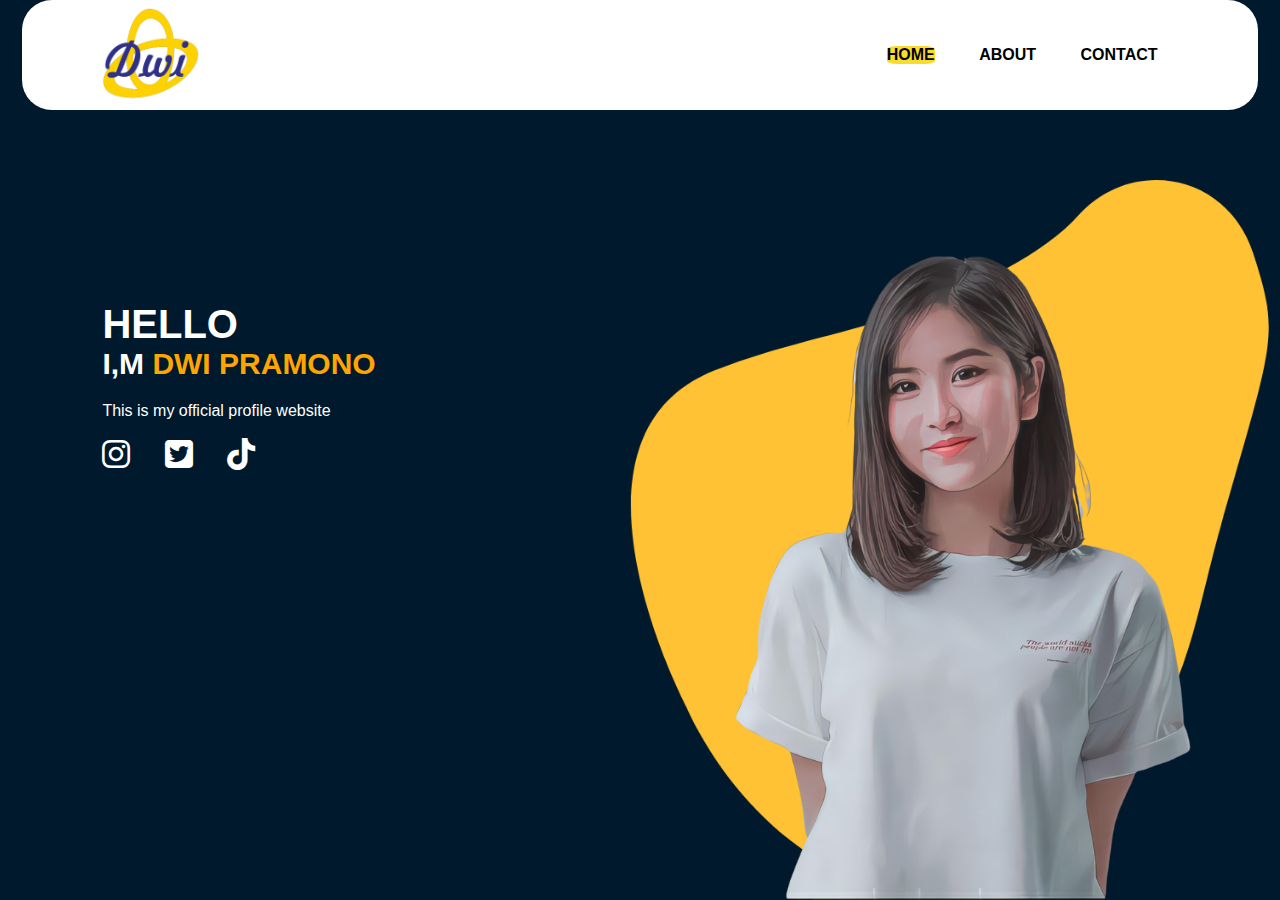
<file: profile/index.html>
<!DOCTYPE html>
<html lang="en">
<head>
    <meta charset="UTF-8">
    <meta http-equiv="X-UA-Compatible" content="IE=edge">
    <meta name="viewport" content="width=device-width, initial-scale=1.0">
    <title>Dwi Pramono-Profile</title>
    <link rel="stylesheet" href="style.css">
    <link rel="stylesheet" href="https://cdnjs.cloudflare.com/ajax/libs/font-awesome/6.1.1/css/all.min.css">
</head>
<body>
    <div class="medsos">
        
    </div>
    <div class="hero"> 
        <nav>
            <img src="img/logo.png" class="logo">
            <ul>
                <li class="active"><a href="index.html">HOME</a></li>
                <li><a href="about.html">ABOUT</a></li>
                <li><a href="contact.html">CONTACT</a></li>
            </ul>
        </nav>
        <div class="nama">
            <h1>HELLO</h1>
            <h2>I,M <span> DWI PRAMONO</span></h2>
            <p>This is my official profile website</p>
            <ul>
                <li><a href="https://instagram.com/_monnss"><i class="fa-brands fa-instagram fa-2x"></i></a></li>
                <li><a href="https://twitter.com/_dwipramono?t=-X88keQZnqCbPmBZPzgvjA&s=09"><i class="fa-brands fa-twitter-square fa-2x"></i></a></li>
                <li><a href="https://vt.tiktok.com/ZSdYV2H3P/"><i class="fa-brands fa-tiktok fa-2x"></i></a></li>
            </ul>
            <h3>!Ini bukan Saya!</h3>
        </div>
        <div class="images">
            <img src="img/shape.png" class="shape">
            <img src="img/alice.png" class="foto">
        </div>
    </div>
</body>
</html>
</file>
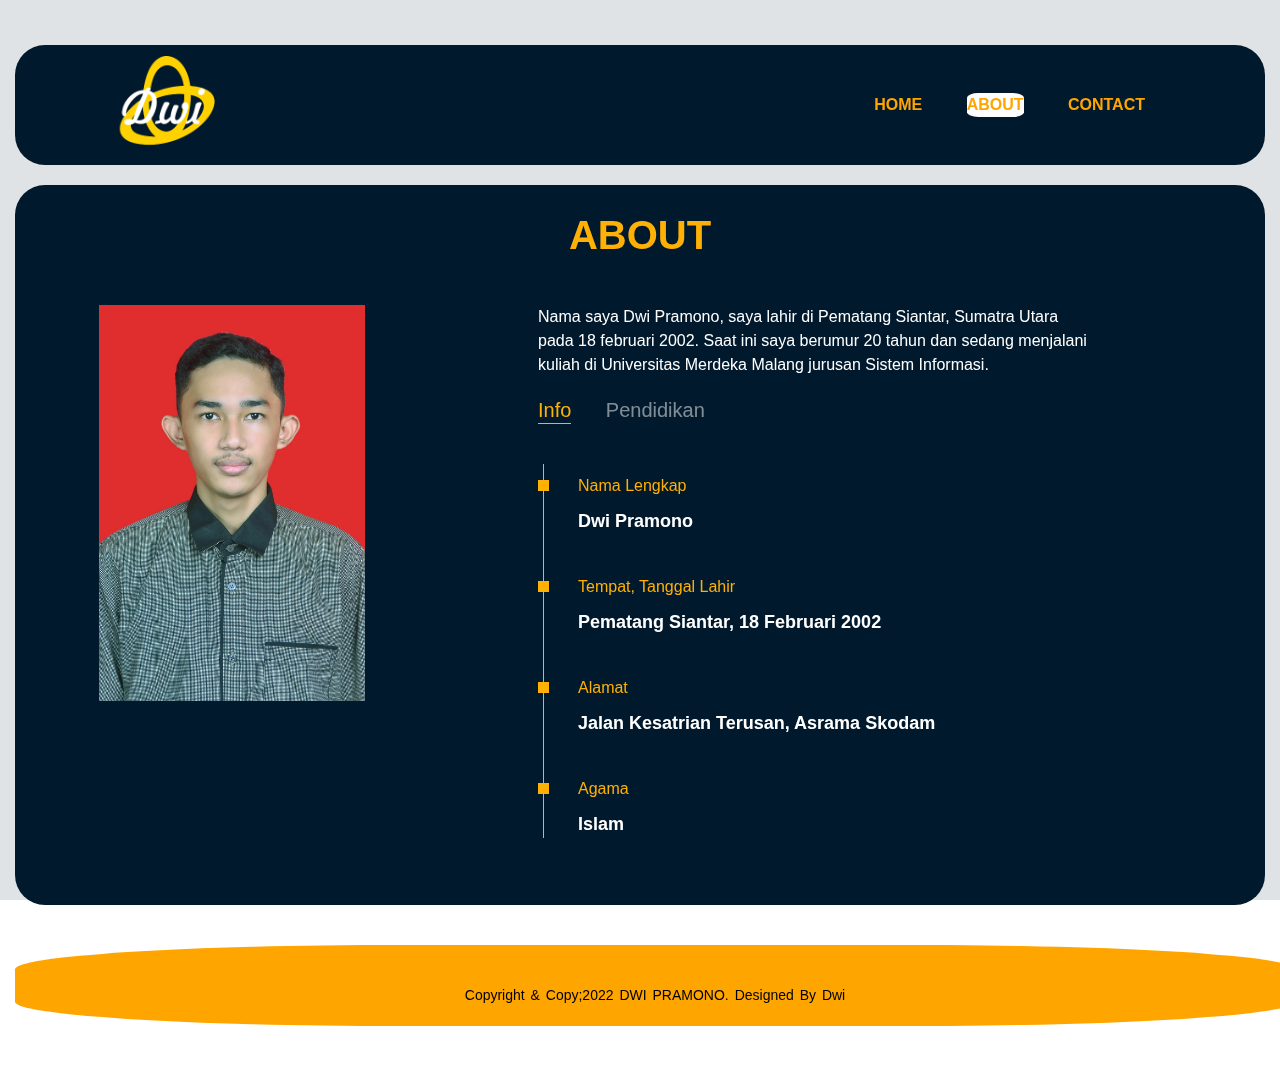
<file: profile/about.html>
<!DOCTYPE html>
<html lang="en">
<head>
    <meta charset="UTF-8">
    <meta http-equiv="X-UA-Compatible" content="IE=edge">
    <meta name="viewport" content="width=device-width, initial-scale=1.0">
    <title>Dwi Pramono-Profile</title>
    <link rel="stylesheet" href="styleabout.css">
</head>
<body>
    
    <nav>
        <img src="img/logo2.png" class="logo">
        <ul>
            <li><a href="index.html">HOME</a></li>
            <li class="activenav"><a href="about.html">ABOUT</a></li>
            <li><a href="contact.html">CONTACT</a></li>
        </ul>
    </nav>
        <section class="about">
            <div class="container">
                <div class="row">
                    <div class="judul">
                        <h2>ABOUT</h2>
                    </div>
                </div>
            
                <div class="row">
                    <div class="about-gambar">
                        <div class="box-gambar">
                            <img src="img/dwi.JPG" alt="about gambar">
                        </div>
                    </div>
                    <div class="about-text">
                        <p>Nama saya Dwi Pramono, saya lahir di Pematang Siantar, Sumatra Utara pada 18 februari 2002. Saat ini saya berumur 20 tahun dan sedang menjalani kuliah di Universitas Merdeka Malang jurusan Sistem Informasi.</p>

                        <div class="about-tab">
                            <button type="button" class="tab-item active" data-target="#info">Info</button>
                            <button type="button" class="tab-item" data-target="#pendidikan">Pendidikan</button>
                        </div>

                        <div class="tab-konten active" id="info">
                            <div class="timeline">
                                <div class="timeline-item">
                                    <span class="date">Nama Lengkap</span>
                                    <h4>Dwi Pramono</h4>
                                    <p></p>
                                </div>

                                <div class="timeline-item">
                                    <span class="date">Tempat, Tanggal Lahir</span>
                                    <h4>Pematang Siantar, 18 Februari 2002</h4>
                                    <p></p>
                                </div>

                                <div class="timeline-item">
                                    <span class="date">Alamat</span>
                                    <h4>Jalan Kesatrian Terusan, Asrama Skodam</h4>
                                    <p></p>
                                </div>

                                <div class="timeline-item">
                                    <span class="date">Agama</span>
                                    <h4>Islam</h4>
                                    <p></p>
                                </div>
                            </div>
                        </div>

                        <div class="tab-konten" id="pendidikan">
                            <div class="timeline">
                                <div class="timeline-item">
                                    <span class="date">2008-2014</span>
                                    <h4>SDN Kesatrian II Malang</h4>
                                    <p></p>
                                </div>

                                <div class="timeline-item">
                                    <span class="date">2004-2017</span>
                                    <h4>SMPN 20 Malang</h4>
                                    <p></p>
                                </div>

                                <div class="timeline-item">
                                    <span class="date">2017-2020</span>
                                    <h4>SMAN 10 Malang</h4>
                                    <p></p>
                                </div>

                                <div class="timeline-item">
                                    <span class="date">2020-Sekarang</span>
                                    <h4>Universitas Merdeka Malang - <span>S1 Sistem Informasi</span></h4>
                                    <p></p>
                                </div>
                            </div>
                        </div>

                    </div>
                </div>
            </div>
        </section>
        
        
    </div>
    <footer>
            <div class="footer-bawah">
                <p>copyright & copy;2022 DWI PRAMONO. Designed by Dwi</p>
            </div>
        </footer>
        
    <script src="script.js"></script>
</body>
</html>
</file>
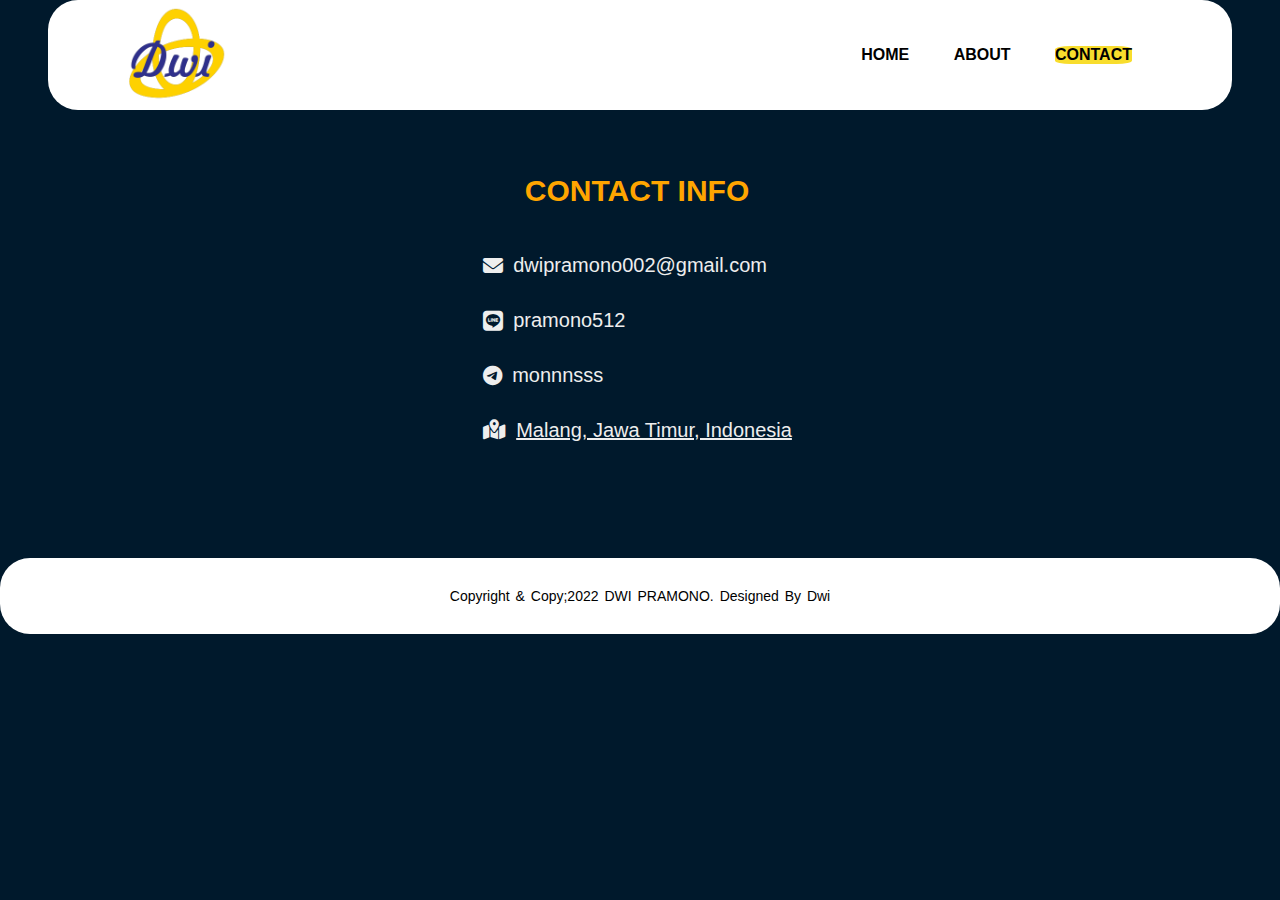
<file: profile/contact.html>
<!DOCTYPE html>
<html lang="en">
<head>
    <meta charset="UTF-8">
    <meta http-equiv="X-UA-Compatible" content="IE=edge">
    <meta name="viewport" content="width=device-width, initial-scale=1.0">
    <title>Dwi Pramono-Profile</title>
    <link rel="stylesheet" href="stylecontact.css">
    <link rel="stylesheet" href="https://cdnjs.cloudflare.com/ajax/libs/font-awesome/6.1.1/css/all.min.css">
</head>
<body>
    <div class="hero"> 
        <nav>
            <img src="img/logo.png" class="logo">
            <ul>
                <li><a href="index.html">HOME</a></li>
                <li><a href="about.html">ABOUT</a></li>
                <li class="active"><a href="contact.html">CONTACT</a></li>
            </ul>
        </nav>
    <section class="contact" id="contact">
        <div class="row">
            <div class="content">
                <h3 class="title">Contact Info</h3>
                <div class="info">
                    <h3> <i class="fa-solid fa-envelope"></i>dwipramono002@gmail.com</h3>
                    <h3> <i class="fa-brands fa-line"></i>pramono512</h3>
                    <h3> <i class="fa-brands fa-telegram"></i>monnnsss</h3>
                    <h3><a href="https://goo.gl/maps/yTZ65ozxebWdccTC6"><i class="fa-solid fa-map-location-dot"></i>Malang, Jawa Timur, Indonesia</a></h3>
                </div>
            </div>
        </div>
    </section>
    <footer>
        <div class="footer-bawah">
            <p>copyright & copy;2022 DWI PRAMONO. Designed by Dwi</p>
        </div>
    </footer>
</body>
</html>
</file>
<file: profile/style.css>
*{
    margin: 0;
    padding: 0;
    font-family: sans-serif;
}
.hero{
    position: relative;
    width: 100%;
    height: 100vh;
    background: #00192c;
}
nav{
    display: flex;
    width: 84%;
    margin: auto;
    padding: 5px 80px;
    align-items: center;
    justify-content: space-between;
    background-color: #fff;
    border-radius: 30px;
}
.logo{
    width: 100px;
    cursor: pointer;
}
nav ul li{
   display: inline-block;
   list-style: none;
   margin: 10px 20px; 
}
nav ul li a{
    text-decoration: none;
    color: #000;
    font-weight: bold;  
}
nav ul li a:hover{
    color: red;
}
.active{
    background-color: rgb(248, 221, 45);
    color: red; 
    border-radius: 20%;
 }
.nama{
    margin-left: 8%;
    margin-top: 15%;
}
.nama h1{
    font-family: Georgia, sans-serif;
    font-size: 40px;
    color: #fff;
}
.nama h2{
    font-size: 30px;
    color: #fff;
    margin-bottom: 20px;
}
.nama h3{
    margin-left: 69%;
    color: red;
}
span{
    color: orange;
}
.nama p{
    color: #fff;
    line-height: 20px;
    margin-bottom: 15px;
}
.images{
    width: 45%;
    height: 80%;
    position: absolute;
    bottom: 0;
    right: 100px;
}
.images img{
    height: 100%;
    position: absolute;
    left: 60%;
    bottom: 0;
    transform: translate(-50%);
    transition: bottom 1s, left 1s;
}
.images:hover .shape{
    bottom: 40px;
    left: 35%;
}
.images:hover .foto{
    left: 27%;
}
.nama ul li{
    display: inline-block;
    line-height: 50px;
    margin-right: 30px;
}
.nama ul li a{
    color: #fff;
}
.nama ul li a:hover{
    color: orange;
}
</file>
<file: profile/styleabout.css>
*{
    box-sizing: border-box;
    padding: 0;
    margin: 0;
    outline: none;
    font-family: sans-serif;
}
nav{
    display: flex;
    width: 100%;
    margin: auto;
    margin-bottom: 20px;
    padding: 10px 100px;
    align-items: center;
    justify-content: space-between;
    background-color: #00192c;
    border-radius: 30px;
}
.activenav{
    background-color: #fff;
    color: red; 
    border-radius: 20%;
 }
.logo{
    width: 100px;
    cursor: pointer;
}
nav ul li{
   display: inline-block;
   list-style: none;
   margin: 10px 20px; 
}
nav ul li a{
    text-decoration: none;
    color: orange;
    font-weight: bold;  
}
nav ul li a:hover{
    color: red;
}
::before,
::after{
    box-sizing: border-box;
}
body{
    min-height: 100vh;
    background-color: #fff;
    font-family: sans-serif;
    color: #fff;
    line-height: 1.5;
    overflow-x: hidden;
    -webkit-tap-highlight-color: transparent;
    padding: 5vh 15px;
}
body::before{
    content: '';
    position: fixed;
    left: 0;
    top: 0;
    height: 100%;
    width: 100%;
    background-color: #00192c;
    z-index: -1;
    opacity: 0.12;
}
img{
    max-width: 70%;
    vertical-align: middle;
}
section{
    background-color: #00192c;
    min-height: 80vh;
    border-radius: 30px;
}
button{
    font-family: inherit;
    user-select: none;
}
.main{
    max-width: 1200px;
    margin: auto;
}
.container{
    padding: 0 40px;
}
.row{
    display: flex;
    flex-wrap: wrap;
}
.judul{
    padding: 0 15px;
    width: 100%;
    text-align: center;
    margin-bottom: 40px;
}
.judul h2{
    font-size: 40px;
    text-transform: capitalize;
    color: rgb(255, 176, 5);
    margin-top: 20px;
}
.about-gambar{
    width: 40%;
    padding: 0 15px;
}
.about-text{
    width: 50%;
    padding: 0 15px;
}
.about-gambar .box-gambar{
    background-color: var(--white-alpha-25);
    max-width: 380px;
    border: 1px solid var(--white-alpha-40);
    margin: auto;
    border-radius: 10px;
}
.about-tab{
    margin-top: 20px;
}
.about-tab .tab-item{
    padding: 2px 0;
    background-color: transparent;
    border: none;
    text-transform: capitalize;
    display: inline-block;
    color: #fff;
    font-size: 20px;
    cursor: pointer;
    font-weight: 500;
    margin: 0 30px 0 0;
    position: relative;
    opacity: 0.5;
    transition: all 0.3s ease;
}
.about-tab .tab-item:last-child{
    margin: 0;
}
.about-tab .tab-item::before{
    content: '';
    position: absolute;
    left: 0;
    bottom: 0;
    width: 0%;
    height: 1px;
    background-color: #fff;
    transition: width 0.3s ease;
}
.about-tab .tab-item:hover::before{
    width: 100%;
}
.about-tab .tab-item.active::before{
    width: 100%;
    background-color: rgb(255, 176, 5);
}
.about-tab .tab-item.active{
    color: rgb(255, 176, 5);
    opacity: 1;
    cursor: auto;
}
.about-text .timeline{
    position: relative;
}
.about-text .timeline::before{
    content: '';
    position: absolute;
    height: 100%;
    width: 1px;
    top: 0;
    left: 5px;
    background-color: rgb(255, 176, 5);
}
.about-text .tab-konten{
    padding: 40px 0;
    display: none;
}
.about-text .tab-konten.active{
    display: block;
}
.about-text .timeline-item{
    margin-bottom: 30px;
    position: relative;
    padding: 10px 0 0 40px;
}
.about-text .timeline-item::before{
    content: '';
    position: absolute;
    height: 11px;
    width: 11px;
    background-color: rgb(255, 176, 5);
    left: 0;
    top: 16px;
}
.about-text .timeline-item:last-child{
    margin-bottom: 0;
}
.about-text .timeline-item .date{
    display: block;
    color: rgb(255, 176, 5);
    font-weight: 400;
    margin: 0 0 10px;
}
.about-text .timeline-item h4{
    font-size: 18px;
    text-transform: capitalize;
    margin: 0 0 10px;
}
.about-text .timeline-item h4 span{
    font-weight: 400;
}
.home img{
    width: 3.5%;
    height: 7%;
    margin-left: 91%;
    position: absolute;
    cursor: pointer;
}
footer{
    height: auto;
    width: 100vw;
    padding-top: 40px;
    color: black;
}
.footer-bawah{
    background-color: orange;
    padding: 20px 0;
    text-align: center;
    padding-top: 40px;
    border-radius: 30%;
}
.footer-bawah p{
    font-size: 14px;
    word-spacing: 2px;
    text-transform: capitalize;
}
</file>
<file: profile/stylecontact.css>
*{
    margin: 0;
    padding: 0;
    font-family: sans-serif;
}
.hero{
    position: relative;
    width: 100%;
    height: 100vh;
    background: #00192c;
}
nav{
    display: flex;
    width: 80%;
    margin: auto;
    padding: 5px 80px;
    align-items: center;
    justify-content: space-between;
    background-color: #fff;
    border-radius: 30px;
}
.active{
    background-color: rgb(248, 221, 45);
    color: red; 
    border-radius: 20%;
 }
.logo{
    width: 100px;
    cursor: pointer;
}
nav ul li{
   display: inline-block;
   list-style: none;
   margin: 10px 20px; 
}
nav ul li a{
    text-decoration: none;
    color: #000;
    font-weight: bold;  
}
nav ul li a:hover{
    color: red;
}
.contact .row{
    display: flex;
    align-items: center;
    justify-content: center;
    flex-wrap: wrap;
}
.contact .row .content{
    flex:1 1 30rem;
    padding: 4rem;
    padding-bottom: 0;
}
.contact .row .content .title{
    text-transform: uppercase;
    color: orange;
    font-size: 30px;
    margin-left: 40%;
    padding-bottom: 30px;
}
.contact .row .content .info h3{
    display:flex;
    align-items: center;
    font-size: 20px;
    color: #eee;
    padding: 1rem;
    font-weight: normal;
    margin-left: 35%;
}
.contact .row .content .info h3 a{
    color: #eee;
}
.contact .row .content .info h3 i{
    padding-right: 10px;
}
.contact .row .content .info h3:hover{
    color: orange;
}
.contact .row .content .info h3 a:hover{
    color: orange;
}
.footer-bawah{
    background-color: #fff;
    width: 100vw;
    padding: 30px 0;
    text-align: center;
    margin-top: 100px;
    border-radius: 30px;
}
.footer-bawah p{
    font-size: 14px;
    word-spacing: 2px;
    text-transform: capitalize;
}
</file>
